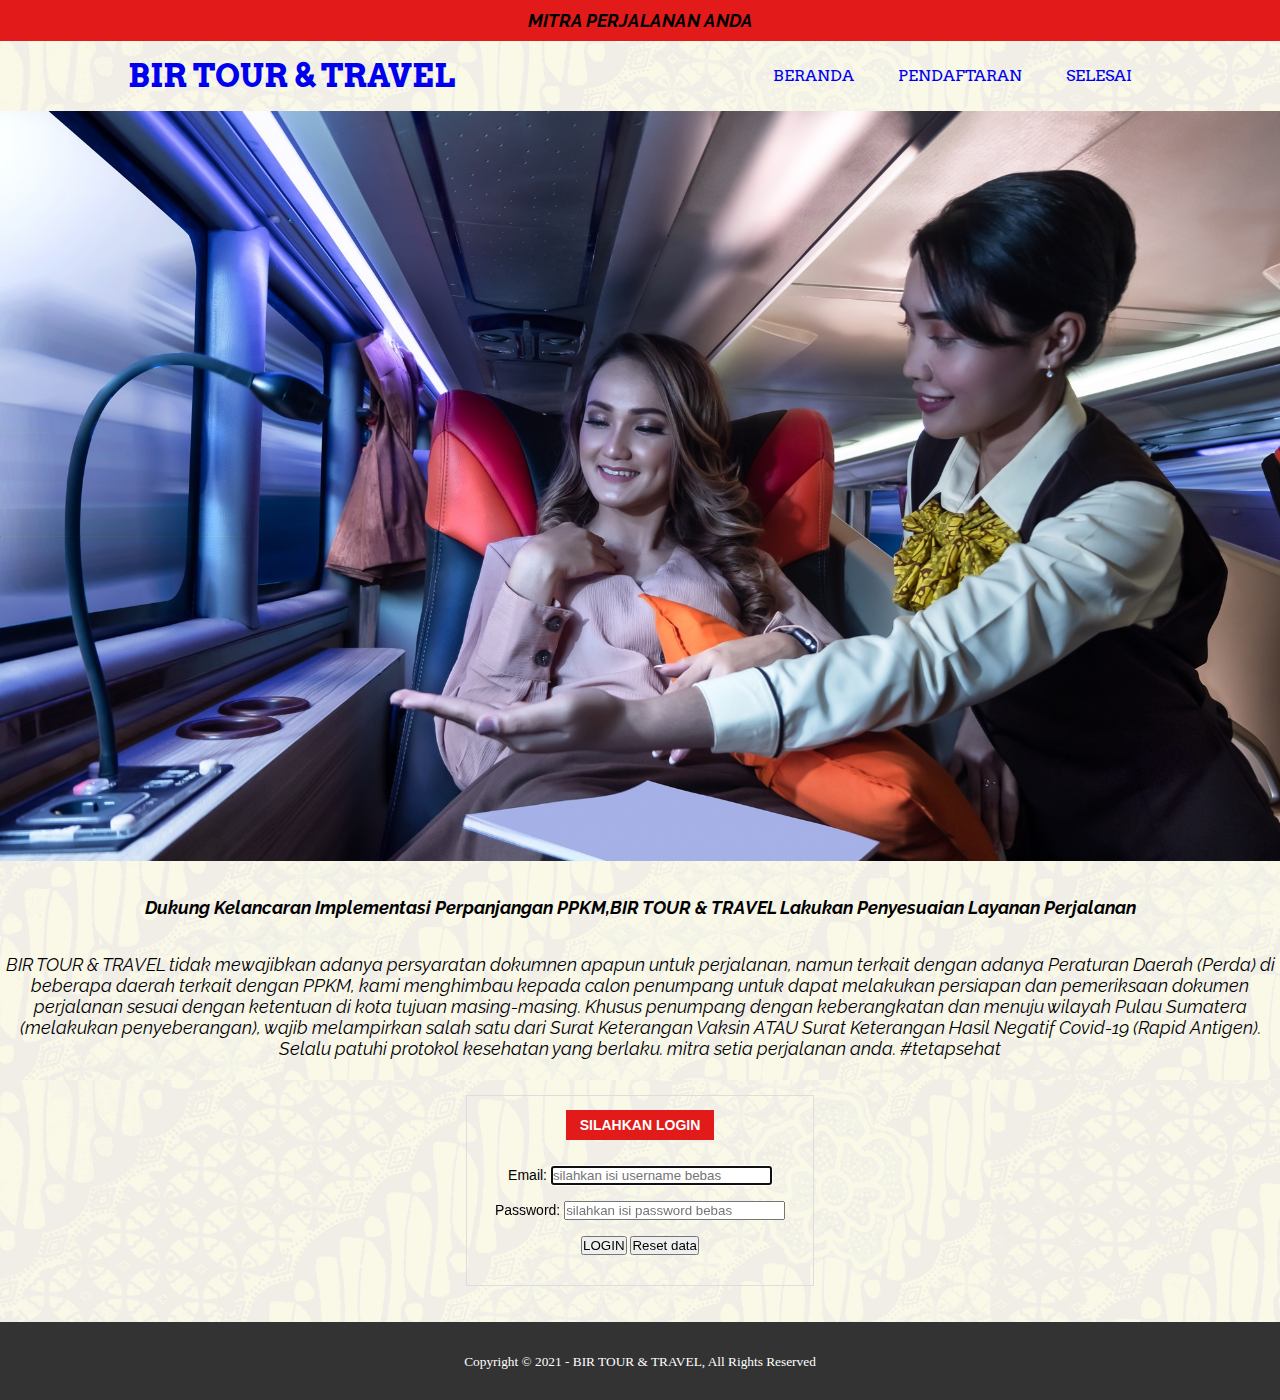
<file: index.html>
<!DOCTYPE html>
<html>
<head>
    <meta charset="utf-8">
    <meta name="viewport" content="width=device-width, initial-scale=1">
    <title>BIR TOUR & TRAVEL</title>
    <link rel="stylesheet" type="text/css" href="style.css">
</head>

<body>
    <body background="BATIK.png"></body>

    <div class="mitra">
        <div class="container">
        <center><p><b>MITRA PERJALANAN ANDA</b></p></center>
        </div>
    </div>

    <header>
        <div class="container">
            <h1 id=""><a href="index.html">BIR TOUR & TRAVEL</a></h1>
            <ul>
                <li class="active"><a href="index.html">BERANDA</a></li>
                <li><a href="pendaftaran.html">PENDAFTARAN</a></li>
                <li><a href="selesai.html">SELESAI</a></li>
            </ul>
        </div>
    </header>

  
    <h1 style="background-image: url(detail-layanan_new.JPG); padding: 100px; height: 550px; background-size: cover;">
    </h1>
    <br><br>

    <center><b><p id="isi">Dukung Kelancaran Implementasi Perpanjangan PPKM,BIR TOUR & TRAVEL Lakukan Penyesuaian Layanan Perjalanan</p></b></center>
    <br>
    <br>
    <p align="center" id="isi">BIR TOUR & TRAVEL tidak mewajibkan adanya persyaratan dokumnen apapun untuk perjalanan, namun terkait dengan 
            adanya Peraturan Daerah (Perda) di beberapa daerah terkait dengan PPKM, kami menghimbau kepada calon penumpang 
            untuk dapat melakukan persiapan dan pemeriksaan dokumen perjalanan sesuai dengan ketentuan di kota tujuan masing-masing.
            Khusus penumpang dengan keberangkatan dan menuju wilayah Pulau Sumatera (melakukan penyeberangan), wajib melampirkan 
            salah satu dari Surat Keterangan Vaksin ATAU Surat Keterangan Hasil Negatif Covid-19 (Rapid Antigen).
            Selalu patuhi protokol kesehatan yang berlaku. mitra setia perjalanan anda.
            #tetapsehat
    </p>
    <br>
    <br>

    <!-- TAG fieldset, legend, label, email, password,submit -->
    <center><fieldset align= center>
        <form method="post" action="pendaftaran.html">
            <legend align= center><b>SILAHKAN LOGIN</b></legend>
            <br>
            <label for="email">Email: </label>
            <input type="email" autofocus name="email" size="25" placeholder="silahkan isi username bebas" required="required">
            <br><br>
            <label for="password">Password: </label>
            <input type="password" placeholder="silahkan isi password bebas" name="nama" size="25" maxlength="9" id="password"
            required= "required">
            <br>
            <br>
            <input type="submit" value="LOGIN">
            <a class="link" href="pendaftaran.html"></a>
            <input type="reset" value="Reset data">
            <br>
            <br>
        </fieldset></center>
</form>

    <br>
    <br>
    
    <footer>
        <div class="footer">
            <small>Copyright &copy; 2021 - BIR TOUR & TRAVEL, All Rights Reserved</small>
            </div>
    </footer>


</body>
</html>
</file>
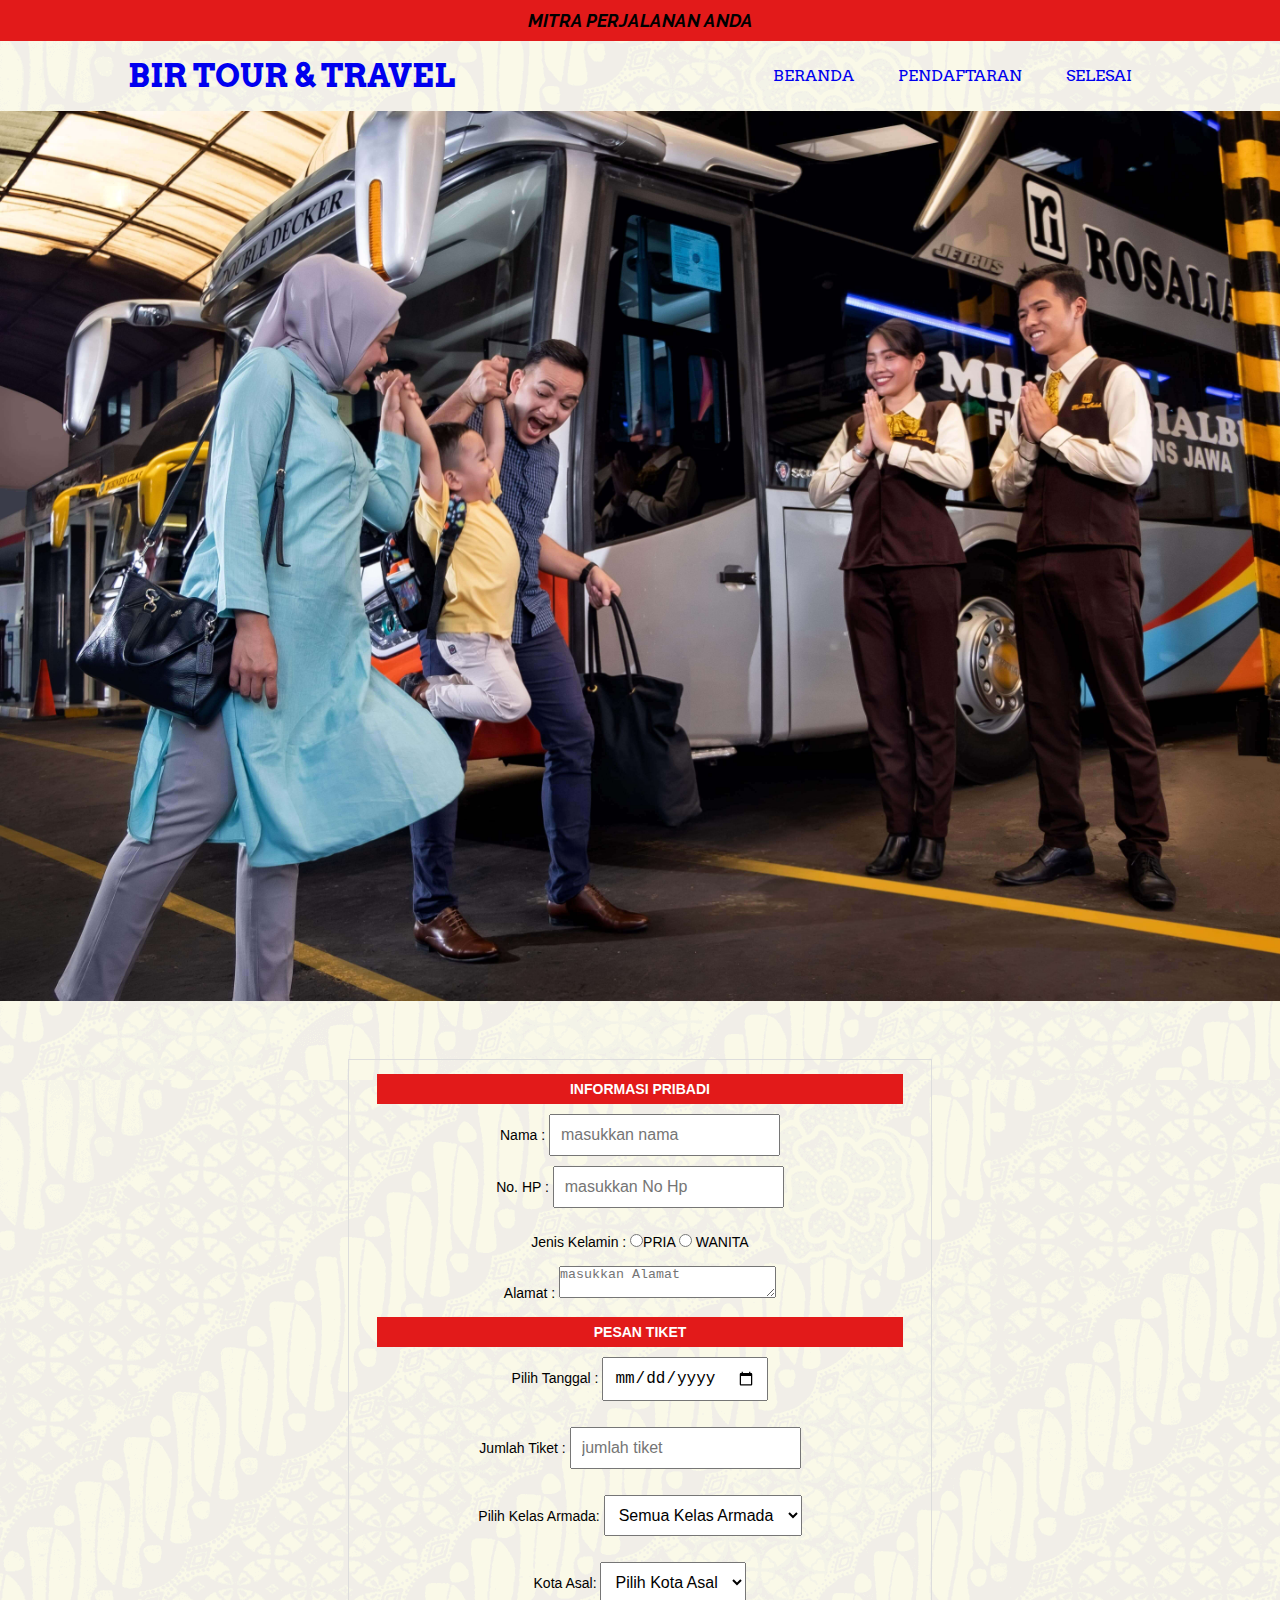
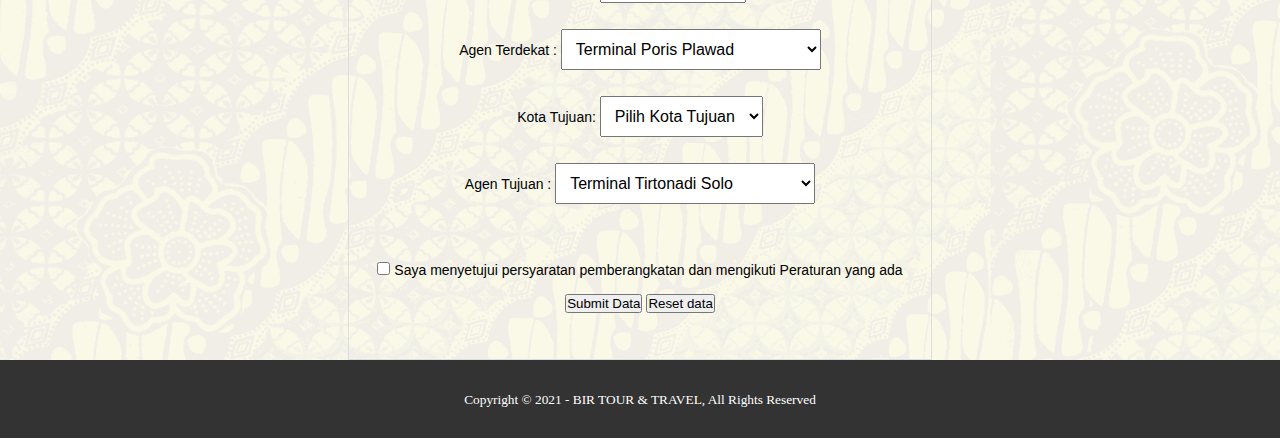
<file: pendaftaran.html>
<!DOCTYPE html>
<html>
<head>
    <meta charset="utf-8">
    <meta name="viewport" content="width=device-width, initial-scale=1">
    <title>BIR TOUR & TRAVEL</title>
    <link rel="stylesheet" type="text/css" href="style.css">
</head>

<body>
    <body background="BATIK.png"></body>

    <div class="mitra">
        <div class="container">
                <center><p><b>MITRA PERJALANAN ANDA</b></p></center>
        </div>
    </div>

    <header>
        <div class="container">
            <h1><a href="index.html">BIR TOUR & TRAVEL</a></h1>
            <ul>
                <li class="active"><a href="index.html">BERANDA</a></li>
                <li><a href="pendaftaran.html">PENDAFTARAN</a></li>
                <li><a href="selesai.html">SELESAI</a></li>
            </ul>
        </div>
    </header>

    
  <!-- TAG img-->
  <img src="2.JPG" alt="bis" title="bis rosalia indah"  style="height: 890px;">
  <br><br>

  <br>
  <br>

      <!-- TAG fieldset, legend, Text Area, Dropdown, radio, file, button, Input text, datetime, label-->
     <center> <fieldset >
        <div class="form">
            
       <form method="post" action="selesai.html">
        
            <legend><b>INFORMASI PRIBADI</b></legend>
            
                    <label for="nama" >Nama :</label>
                   <input type="text" id="nama" class="form_daftar" placeholder="masukkan nama" required= "required"><br>
 
                    <label for="Nomor" >No. HP :</label>
                    <input type="text" name="Nomor" class="form_daftar" onkeypress="return event.charCode >= 48 && event.charCode <=57" placeholder="masukkan No Hp" required= "required"><br><br>
                    
                    <label for="Jenis" >Jenis Kelamin : </label>
                    <label><input type="radio" id="Jenis" name="form_daftar" value="PRIA" />PRIA</label>
                    <label><input type="radio" id="Jenis" name="form_daftar" value="WANITA" /> WANITA</label> <br><br> 
                
                    <label>Alamat :</label>
                    <textarea name="alamat" cols="25" placeholder="masukkan Alamat" required= "required"></textarea> <br><br>

                    <legend><b>PESAN TIKET</b></legend>

                    <label for="tanggal">Pilih Tanggal : </label>
                    <input type="date" id="tanggal" class="form_daftar" name="Tanggal Keberangkatan"><br><br>
                    
                    <label>Jumlah Tiket : </label>
                    <input type="number" name="tiket" class="form_daftar" placeholder="jumlah tiket" required= "required"><br><br> 

                    <label>Pilih Kelas  Armada:</label>
                    <select name="tujuan" class="form_daftar">
                    <option value="Poris">Semua Kelas Armada</option>
                    <option value="Poris">Super Top SHD</option>
                    <option value="Pulogebang">Super Executive</option>
                    <option value="Lebak"> Executive Plus</option>
                    <option value="Charteran">Super Double Decker </option>
                    </select><br><br>

                    <label>Kota Asal:</label>
                    <select name="tujuan" class="form_daftar">
                    <option value="Poris">Pilih Kota Asal</option>
                    <option value="Poris">Jakarta</option>
                    <option value="Pulogebang">Tangerang</option>
                    <option value="Charteran">----------------</option>
                    <option value="Lebak">Semarang</option>
                    <option value="Charteran">Solo</option>
                    </select><br><br>

                    <label>Agen Terdekat :</label>
                    <select name="tujuan" class="form_daftar">
                    <option value="Poris">Terminal Poris Plawad</option>
                    <option value="Pulogebang">Terminal Pulogebang</option>
                    <option value="Lebak">Terminal Lebak Bulus</option>
                    <option value="Charteran">----------------</option>
                    <option value="Poris">Terminal Tirtonadi Solo</option>
                    <option value="Pulogebang">Terminal Mangkang Semarang</option>
                    <option value="Lebak">Terminal Kertonegoro Ngawi</option>
                    </select><br><br>

                    <label>Kota Tujuan:</label>
                    <select name="tujuan" class="form_daftar">
                    <option value="Poris">Pilih Kota Tujuan</option>
                    <option value="Poris">Semarang</option>
                    <option value="Pulogebang">solo</option>
                    <option value="Charteran">----------------</option>
                    <option value="Lebak">Jakarta</option>
                    <option value="Charteran">Tangerang</option>
                    </select><br><br>

                    <label id="list">Agen Tujuan : </label>
                    <select name="tujuan" class="form_daftar">
                    <option value="Poris">Terminal Tirtonadi Solo</option>
                    <option value="Pulogebang">Terminal Mangkang Semarang</option>
                    <option value="Lebak">Terminal Kertonegoro Ngawi</option>
                    <option value="Charteran">----------------</option>
                    <option value="Poris">Terminal Poris Plawad</option>
                    <option value="Pulogebang">Terminal Pulogebang</option>
                    <option value="Lebak">Terminal Lebak Bulus</option>
                    </select><br><br>
                    <br>
                    <br>
                    <input type="checkbox" id="cek" class="from_daftar" name="persyaratan" value="cek">
                    <label for="pernyaratan">Saya menyetujui persyaratan pemberangkatan dan mengikuti Peraturan yang ada</label>
                    <br>
                    <br>

                    <button>Submit Data</button>
                    <a href="selesai.html"></a>
                    <input type="reset" value="Reset data">
            </div>
            <br>
            <br>
        </fieldset>
</form> </center>
</table>
  
<footer>
    <div class="footer">
        <small>Copyright &copy; 2021 - BIR TOUR & TRAVEL, All Rights Reserved</small>
        </div>
</footer>


</body>
</html>
</file>
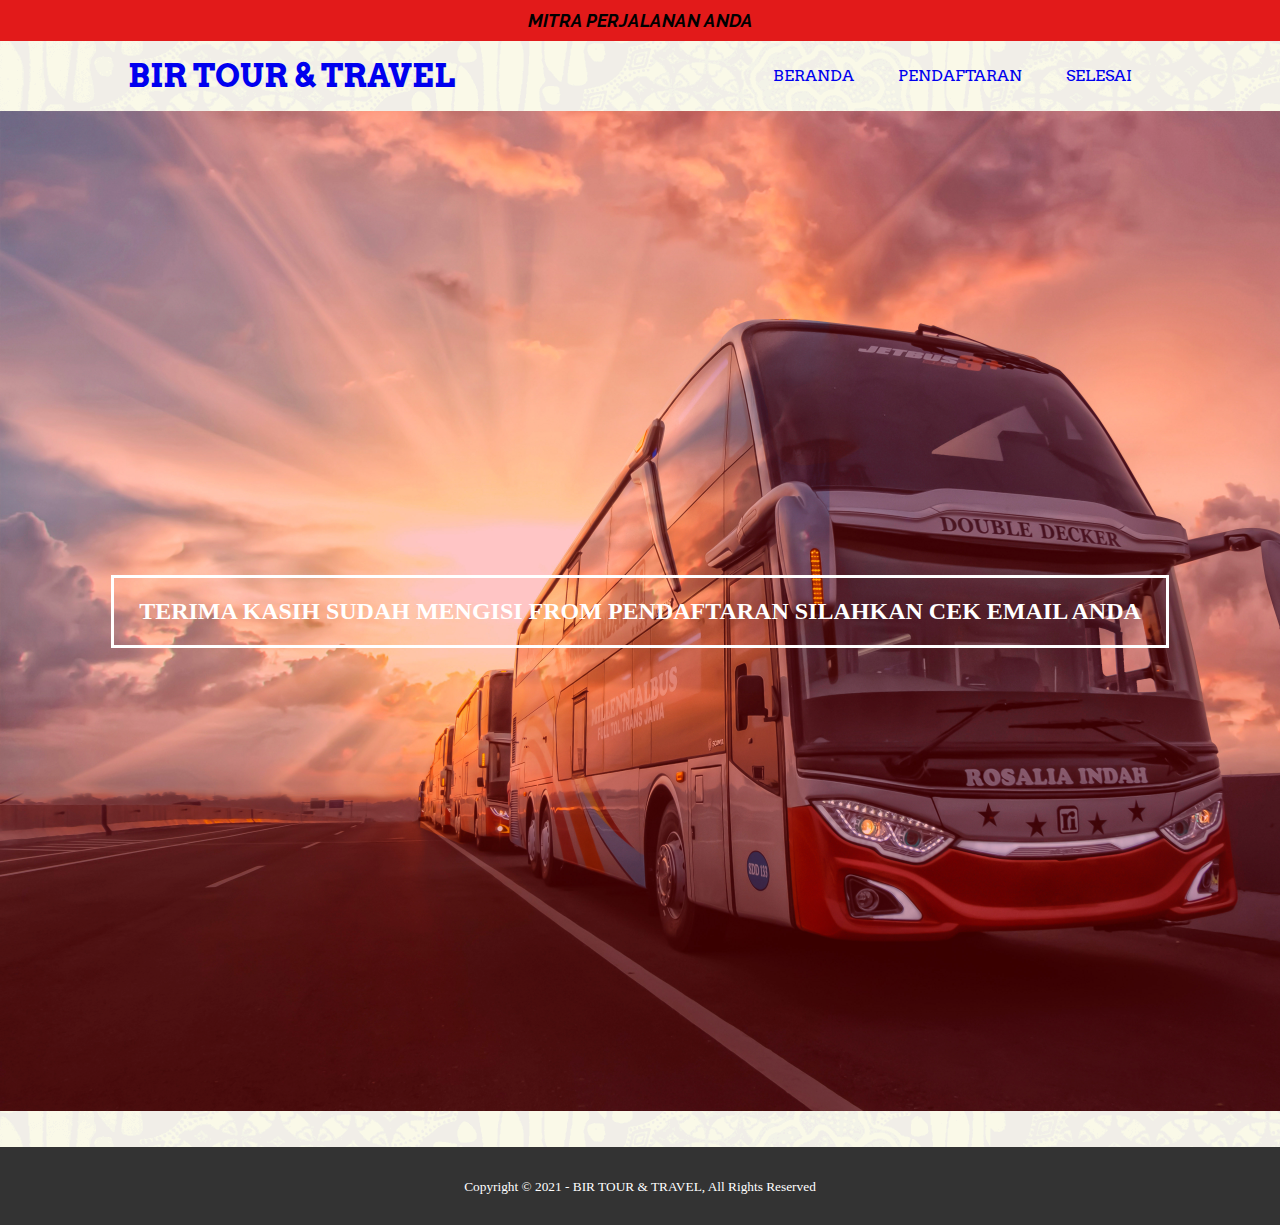
<file: selesai.html>
<!DOCTYPE html>
<html>
<head>
    <meta charset="utf-8">
    <meta name="viewport" content="width=device-width, initial-scale=1">
    <title>BIR TOUR & TRAVEL</title>
    <link rel="stylesheet" type="text/css" href="style.css">
</head>

<body>
    <body background="BATIK.png"></body>

    <div class="mitra">
        <div class="container">
        <center><p><b>MITRA PERJALANAN ANDA</b></p></center>
        </div>
    </div>

    <header>
        <div class="container">
            <h1><a href="index.html">BIR TOUR & TRAVEL</a></h1>
            <ul>
                <li class="active"><a href="index.html">BERANDA</a></li>
                <li><a href="pendaftaran.html">PENDAFTARAN</a></li>
                <li><a href="selesai.html">SELESAI</a></li>
            </ul>
        </div>
    </header>

    <section class="banner">
        <h2>TERIMA KASIH SUDAH MENGISI FROM PENDAFTARAN SILAHKAN  CEK EMAIL ANDA</h2>
    </section>

    <br>
    <br>
    
    <footer>
        <div class="footer">
            <small>Copyright &copy; 2021 - BIR TOUR & TRAVEL, All Rights Reserved</small>
            </div>
    </footer>


</body>
</html>
</file>
<file: style.css>
@import url('https://fonts.googleapis.com/css2?family=Arvo:ital,wght@0,700;1,400&display=swap');
@import url('https://fonts.googleapis.com/css2?family=Raleway:wght@300&display=swap');
* {
    padding:0;
    margin:0;
}
/*buat ngilangin garis bawah pada tulisan*/
a {
	text-decoration: none;
}

/*buat border mitra atas*/
.mitra {
	color: #ffffff;
	padding: 10px;
	background-color: #e21a1a;
}
/*buat tulisan menu dan h1 rapih*/
.container {
    width:80%;
	margin:0 auto;
}
/*buat isi dari menunya*/
.container:after {
	content:'';
	display: block;
	clear: both;
}

header ul {
	float: right;
}
/*buat tulisan h 1 rata ke kiri dan warna*/
header h1{
    float: left;
    padding: 15px 0px;
	color: #e21a1a;
	font-family: 'Arvo', serif;
}

header ul li {
	display: inline-block;
	font-family: 'Arvo', serif;

}
/*buat tulisan diklik ada paddingnya*/
header ul li a {
    padding:25px 20px;
    display: inline-block; 
}
/*buat menu diklik ada warnanya*/
header ul li a:hover {
	background-color: #e21a1a;
	   color: #fff;
}
fieldset {
    border: 1px solid #DDDDDD;
    display: inline-block;
    font-size: 14px;
    font-family: sans-serif;
    padding: 1em 2em;
}
 
legend {

    background: #e21a1a;   
    color: #FFFFFF;          
    margin-bottom: 10px;
    padding: 0.5em 1em;
}
/*buat footer bagian bawah*/
footer {
	padding:30px 0;
	background-color: #333;
	color: #fff;
	text-align: center;
}

.form_daftar{
	position: unset;
	left: 15px;
	padding: 10px;
	font-size: 12pt;
	margin-bottom: 10px;
}

.banner {
	height: 100vh;
	background-image: url(12.JPG);
	background-size: cover;
	position: relative;
	display: flex;
	justify-content: center;
	align-items: center;
}

.banner:after {
	content: '';
	display: block;
	position:absolute;
	top: 0;
	left: 0;
	right: 0;
	bottom: 0;
	background-color: #ff00003a;
}
.banner h2{
	color: #fff;
	z-index: 1;
	padding: 20px 25px;
	border: 3px solid #fff;
}

section{
	padding: 50px 0;
}

p {
	font-family: 'Raleway', sans-serif;
	font-size: 18px;
    color: rgb(0, 0, 0);
    font-style: italic ;
}
</file>
